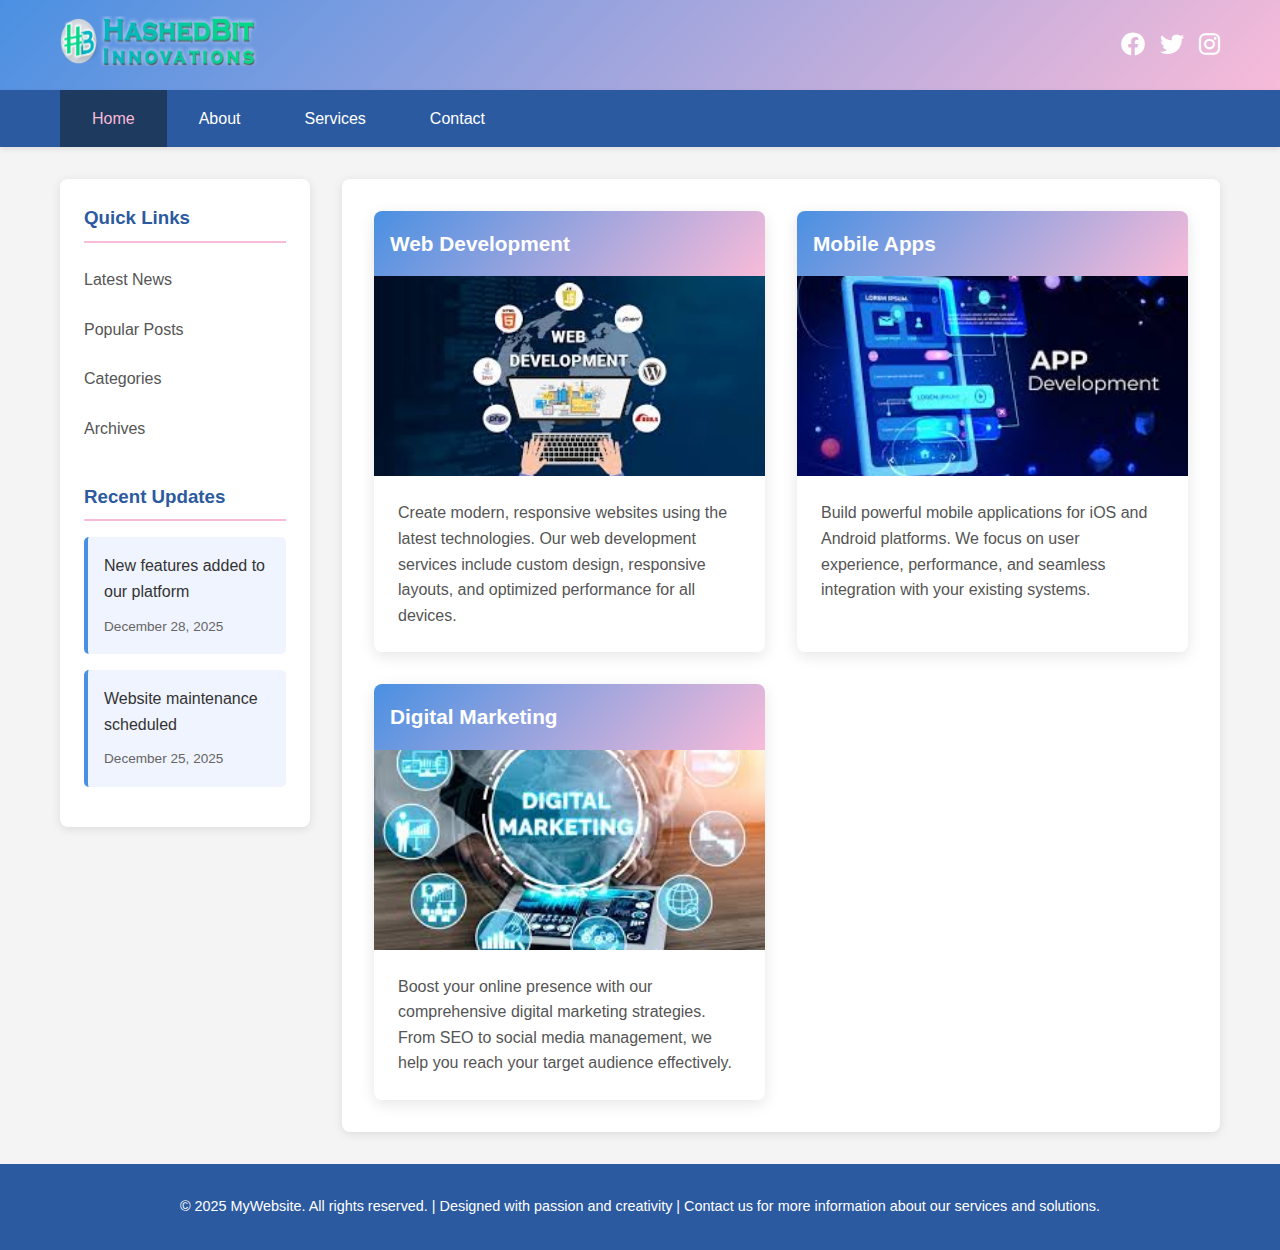
<file: index.html>
<!DOCTYPE html>
<html lang="en">
<head>
    <meta charset="UTF-8">
    <meta name="viewport" content="width=device-width, initial-scale=1.0">
    <title>My Website</title>
    <link rel="stylesheet" href="styles.css">
    <link rel="stylesheet" href="https://cdnjs.cloudflare.com/ajax/libs/font-awesome/6.0.0/css/all.min.css">
</head>
<body>
    <!-- Header Section -->
    <header class="header">
        <div class="container">
            <div class="logo">
                <img src="logo.png" alt="Company Logo" class="logo-img">
            </div>
            <div class="social-links">
                <a href="#" class="social-link"><i class="fab fa-facebook"></i></a>
                <a href="#" class="social-link"><i class="fab fa-twitter"></i></a>
                <a href="#" class="social-link"><i class="fab fa-instagram"></i></a>
            </div>
        </div>
    </header>

    <!-- Navigation Menu -->
    <nav class="navbar">
        <div class="container">
            <ul class="nav-menu">
                <li><a href="#" class="nav-link active">Home</a></li>
                <li><a href="#" class="nav-link">About</a></li>
                <li><a href="#" class="nav-link">Services</a></li>
                <li><a href="#" class="nav-link">Contact</a></li>
            </ul>
        </div>
    </nav>

    <!-- Main Content Area -->
    <div class="main-wrapper">
        <div class="container">
            <!-- Sidebar -->
            <aside class="sidebar">
                <div class="sidebar-content">
                    <h3>Quick Links</h3>
                    <ul class="sidebar-menu">
                        <li><a href="#">Latest News</a></li>
                        <li><a href="#">Popular Posts</a></li>
                        <li><a href="#">Categories</a></li>
                        <li><a href="#">Archives</a></li>
                    </ul>
                    
                    <h3>Recent Updates</h3>
                    <div class="sidebar-item">
                        <p>New features added to our platform</p>
                        <small>December 28, 2025</small>
                    </div>
                    
                    <div class="sidebar-item">
                        <p>Website maintenance scheduled</p>
                        <small>December 25, 2025</small>
                    </div>
                </div>
            </aside>

            <!-- Main Content -->
            <main class="main-content">
                <div class="content-boxes">
                    <!-- Box 1 -->
                    <div class="content-box">
                        <h3>Web Development</h3>
                        <img src="web.png" alt="Web Development">
                        <p>Create modern, responsive websites using the latest technologies. Our web development services include custom design, responsive layouts, and optimized performance for all devices.</p>
                    </div>

                    <!-- Box 2 -->
                    <div class="content-box">
                        <h3>Mobile Apps</h3>
                        <img src="App.png" alt="Mobile Apps">
                        <p>Build powerful mobile applications for iOS and Android platforms. We focus on user experience, performance, and seamless integration with your existing systems.</p>
                    </div>

                    <!-- Box 3 -->
                    <div class="content-box">
                        <h3>Digital Marketing</h3>
                        <img src="marketing.png" alt="Digital Marketing">
                        <p>Boost your online presence with our comprehensive digital marketing strategies. From SEO to social media management, we help you reach your target audience effectively.</p>
                    </div>
                </div>
            </main>
        </div>
    </div>

    <!-- Footer -->
    <footer class="footer">
        <div class="container">
            <p>&copy; 2025 MyWebsite. All rights reserved. | Designed with passion and creativity | Contact us for more information about our services and solutions.</p>
        </div>
    </footer>
</body>
</html>
</file>
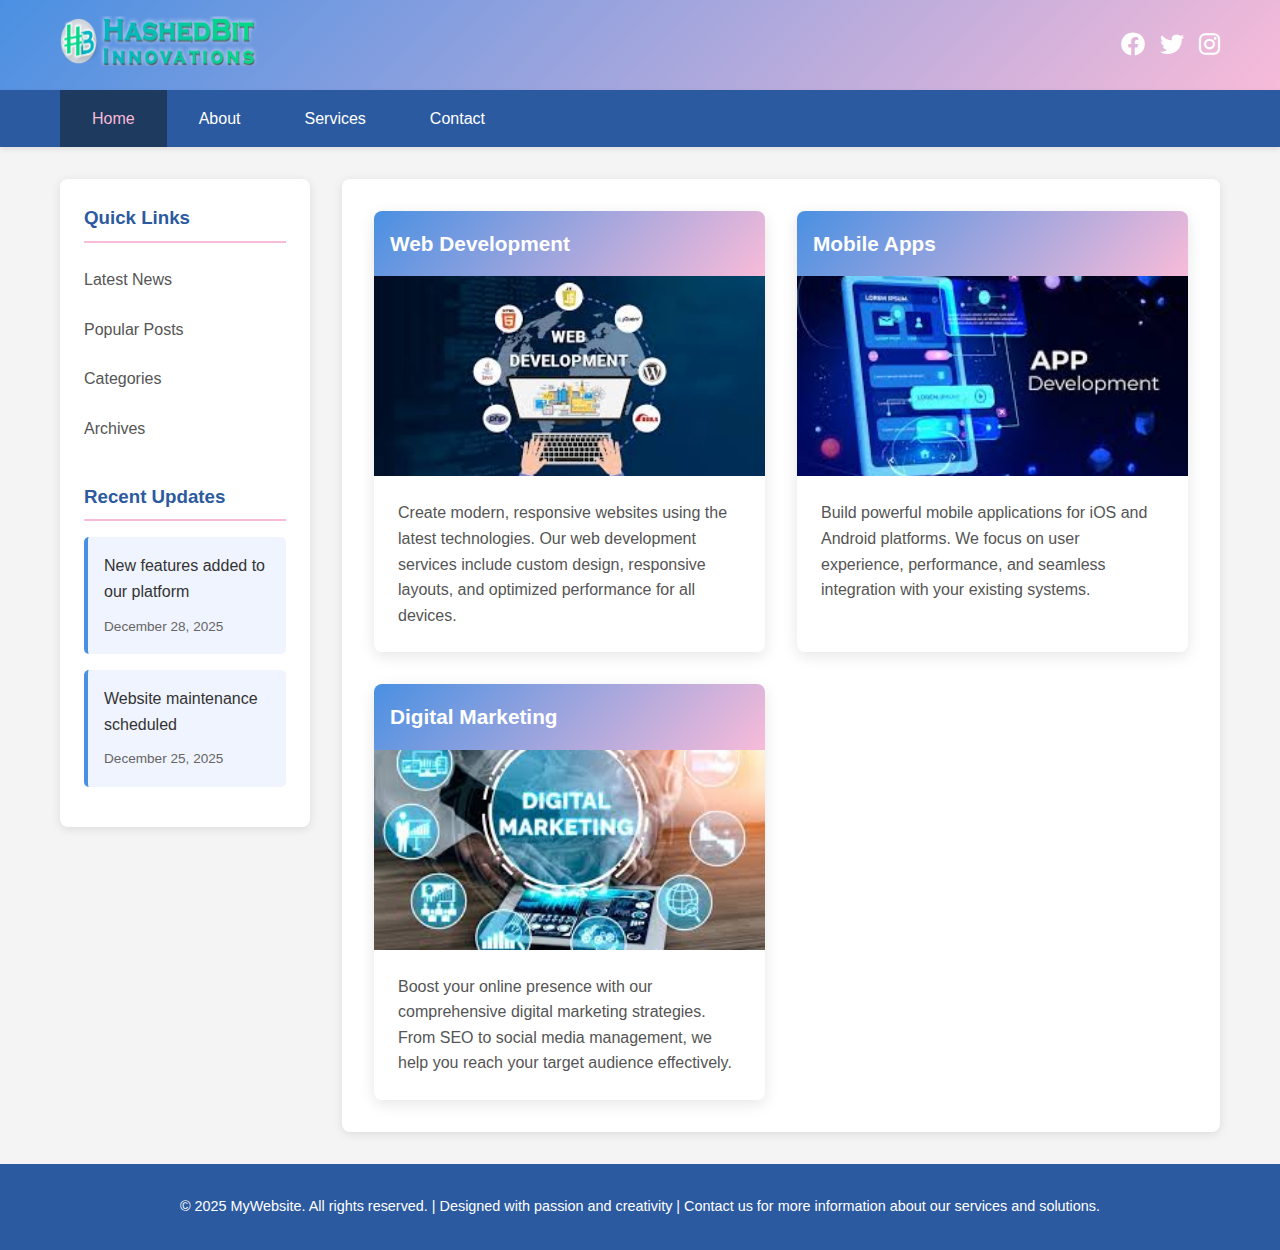
<file: Assignment1/index.html>
<!DOCTYPE html>
<html lang="en">
<head>
    <meta charset="UTF-8">
    <meta name="viewport" content="width=device-width, initial-scale=1.0">
    <title>My Website</title>
    <link rel="stylesheet" href="styles.css">
    <link rel="stylesheet" href="https://cdnjs.cloudflare.com/ajax/libs/font-awesome/6.0.0/css/all.min.css">
</head>
<body>
    <!-- Header Section -->
    <header class="header">
        <div class="container">
            <div class="logo">
                <img src="logo.png" alt="Company Logo" class="logo-img">
            </div>
            <div class="social-links">
                <a href="#" class="social-link"><i class="fab fa-facebook"></i></a>
                <a href="#" class="social-link"><i class="fab fa-twitter"></i></a>
                <a href="#" class="social-link"><i class="fab fa-instagram"></i></a>
            </div>
        </div>
    </header>

    <!-- Navigation Menu -->
    <nav class="navbar">
        <div class="container">
            <ul class="nav-menu">
                <li><a href="#" class="nav-link active">Home</a></li>
                <li><a href="#" class="nav-link">About</a></li>
                <li><a href="#" class="nav-link">Services</a></li>
                <li><a href="#" class="nav-link">Contact</a></li>
            </ul>
        </div>
    </nav>

    <!-- Main Content Area -->
    <div class="main-wrapper">
        <div class="container">
            <!-- Sidebar -->
            <aside class="sidebar">
                <div class="sidebar-content">
                    <h3>Quick Links</h3>
                    <ul class="sidebar-menu">
                        <li><a href="#">Latest News</a></li>
                        <li><a href="#">Popular Posts</a></li>
                        <li><a href="#">Categories</a></li>
                        <li><a href="#">Archives</a></li>
                    </ul>
                    
                    <h3>Recent Updates</h3>
                    <div class="sidebar-item">
                        <p>New features added to our platform</p>
                        <small>December 28, 2025</small>
                    </div>
                    
                    <div class="sidebar-item">
                        <p>Website maintenance scheduled</p>
                        <small>December 25, 2025</small>
                    </div>
                </div>
            </aside>

            <!-- Main Content -->
            <main class="main-content">
                <div class="content-boxes">
                    <!-- Box 1 -->
                    <div class="content-box">
                        <h3>Web Development</h3>
                        <img src="web.png" alt="Web Development">
                        <p>Create modern, responsive websites using the latest technologies. Our web development services include custom design, responsive layouts, and optimized performance for all devices.</p>
                    </div>

                    <!-- Box 2 -->
                    <div class="content-box">
                        <h3>Mobile Apps</h3>
                        <img src="App.png" alt="Mobile Apps">
                        <p>Build powerful mobile applications for iOS and Android platforms. We focus on user experience, performance, and seamless integration with your existing systems.</p>
                    </div>

                    <!-- Box 3 -->
                    <div class="content-box">
                        <h3>Digital Marketing</h3>
                        <img src="marketing.png" alt="Digital Marketing">
                        <p>Boost your online presence with our comprehensive digital marketing strategies. From SEO to social media management, we help you reach your target audience effectively.</p>
                    </div>
                </div>
            </main>
        </div>
    </div>

    <!-- Footer -->
    <footer class="footer">
        <div class="container">
            <p>&copy; 2025 MyWebsite. All rights reserved. | Designed with passion and creativity | Contact us for more information about our services and solutions.</p>
        </div>
    </footer>
</body>
</html>
</file>
<file: styles.css>
/* Reset and Base Styles */
* {
    margin: 0;
    padding: 0;
    box-sizing: border-box;
}

body {
    font-family: 'Arial', sans-serif;
    line-height: 1.6;
    color: #333;
    background-color: #f4f4f4;
}

.container {
    max-width: 1200px;
    margin: 0 auto;
    padding: 0 20px;
}

/* Header Styles */
.header {
    background: linear-gradient(135deg, #4a90e2 0%, #f8bbd9 100%);
    color: white;
    padding: 1rem 0;
    box-shadow: 0 2px 5px rgba(0, 0, 0, 0.1);
}

.header .container {
    display: flex;
    justify-content: space-between;
    align-items: center;
}

.logo-img {
    height: 50px;
    width: auto;
    max-width: 200px;
}

.social-links {
    display: flex;
    gap: 15px;
}

.social-link {
    color: white;
    font-size: 1.5rem;
    transition: transform 0.3s ease, color 0.3s ease;
    text-decoration: none;
}

.social-link:hover {
    transform: translateY(-3px);
    color: #ffc0cb;
}

/* Navigation Styles */
.navbar {
    background-color: #2c5aa0;
    padding: 0;
    box-shadow: 0 2px 5px rgba(0, 0, 0, 0.1);
}

.nav-menu {
    display: flex;
    list-style: none;
    margin: 0;
    padding: 0;
}

.nav-menu li {
    margin: 0;
}

.nav-link {
    display: block;
    color: white;
    text-decoration: none;
    padding: 1rem 2rem;
    transition: background-color 0.3s ease;
    font-weight: 500;
}

.nav-link:hover,
.nav-link.active {
    background-color: #1e3a5f;
    color: #f8bbd9;
}

/* Main Wrapper */
.main-wrapper {
    display: flex;
    min-height: calc(100vh - 200px);
    padding: 2rem 0;
}

.main-wrapper .container {
    display: grid;
    grid-template-columns: 250px 1fr;
    gap: 2rem;
    width: 100%;
}

/* Sidebar Styles */
.sidebar {
    background: white;
    padding: 1.5rem;
    border-radius: 8px;
    box-shadow: 0 2px 10px rgba(0, 0, 0, 0.1);
    height: fit-content;
}

.sidebar h3 {
    color: #2c5aa0;
    margin-bottom: 1rem;
    padding-bottom: 0.5rem;
    border-bottom: 2px solid #f8bbd9;
}

.sidebar-menu {
    list-style: none;
    margin-bottom: 2rem;
}

.sidebar-menu li {
    margin-bottom: 0.5rem;
}

.sidebar-menu a {
    color: #555;
    text-decoration: none;
    padding: 0.5rem 0;
    display: block;
    transition: color 0.3s ease;
}

.sidebar-menu a:hover {
    color: #4a90e2;
    padding-left: 10px;
}

.sidebar-item {
    background: #f0f4ff;
    padding: 1rem;
    margin-bottom: 1rem;
    border-radius: 5px;
    border-left: 4px solid #4a90e2;
}

.sidebar-item p {
    margin-bottom: 0.5rem;
    font-weight: 500;
}

.sidebar-item small {
    color: #666;
    font-size: 0.85rem;
}

/* Main Content Styles */
.main-content {
    background: white;
    padding: 2rem;
    border-radius: 8px;
    box-shadow: 0 2px 10px rgba(0, 0, 0, 0.1);
}

.content-boxes {
    display: grid;
    grid-template-columns: repeat(auto-fit, minmax(300px, 1fr));
    gap: 2rem;
}

.content-box {
    background: white;
    border-radius: 8px;
    overflow: hidden;
    box-shadow: 0 4px 15px rgba(0, 0, 0, 0.1);
    transition: transform 0.3s ease, box-shadow 0.3s ease;
}

.content-box:hover {
    transform: translateY(-5px);
    box-shadow: 0 8px 25px rgba(0, 0, 0, 0.15);
}

.content-box h3 {
    background: linear-gradient(135deg, #4a90e2, #f8bbd9);
    color: white;
    padding: 1rem;
    margin: 0;
    font-size: 1.3rem;
}

.content-box img {
    width: 100%;
    height: 200px;
    object-fit: cover;
    display: block;
}

.content-box p {
    padding: 1.5rem;
    color: #555;
    line-height: 1.6;
}

/* Footer Styles */
.footer {
    background: #2c5aa0;
    color: white;
    text-align: center;
    padding: 2rem 0;
    margin-top: auto;
}

.footer p {
    margin: 0;
    font-size: 0.9rem;
    line-height: 1.5;
}

/* Responsive Design */
@media (max-width: 768px) {
    .header .container {
        flex-direction: column;
        gap: 1rem;
    }

    .nav-menu {
        flex-direction: column;
    }

    .nav-link {
        padding: 0.75rem 1rem;
        border-bottom: 1px solid #1e3a5f;
    }

    .main-wrapper .container {
        grid-template-columns: 1fr;
        gap: 1rem;
    }

    .content-boxes {
        grid-template-columns: 1fr;
    }

    .social-links {
        justify-content: center;
    }
}

@media (max-width: 480px) {
    .container {
        padding: 0 10px;
    }

    .logo h2 {
        font-size: 1.5rem;
    }

    .main-content {
        padding: 1rem;
    }

    .sidebar {
        padding: 1rem;
    }
}
</file>
<file: Assignment1/styles.css>
/* Reset and Base Styles */
* {
    margin: 0;
    padding: 0;
    box-sizing: border-box;
}

body {
    font-family: 'Arial', sans-serif;
    line-height: 1.6;
    color: #333;
    background-color: #f4f4f4;
}

.container {
    max-width: 1200px;
    margin: 0 auto;
    padding: 0 20px;
}

/* Header Styles */
.header {
    background: linear-gradient(135deg, #4a90e2 0%, #f8bbd9 100%);
    color: white;
    padding: 1rem 0;
    box-shadow: 0 2px 5px rgba(0, 0, 0, 0.1);
}

.header .container {
    display: flex;
    justify-content: space-between;
    align-items: center;
}

.logo-img {
    height: 50px;
    width: auto;
    max-width: 200px;
}

.social-links {
    display: flex;
    gap: 15px;
}

.social-link {
    color: white;
    font-size: 1.5rem;
    transition: transform 0.3s ease, color 0.3s ease;
    text-decoration: none;
}

.social-link:hover {
    transform: translateY(-3px);
    color: #ffc0cb;
}

/* Navigation Styles */
.navbar {
    background-color: #2c5aa0;
    padding: 0;
    box-shadow: 0 2px 5px rgba(0, 0, 0, 0.1);
}

.nav-menu {
    display: flex;
    list-style: none;
    margin: 0;
    padding: 0;
}

.nav-menu li {
    margin: 0;
}

.nav-link {
    display: block;
    color: white;
    text-decoration: none;
    padding: 1rem 2rem;
    transition: background-color 0.3s ease;
    font-weight: 500;
}

.nav-link:hover,
.nav-link.active {
    background-color: #1e3a5f;
    color: #f8bbd9;
}

/* Main Wrapper */
.main-wrapper {
    display: flex;
    min-height: calc(100vh - 200px);
    padding: 2rem 0;
}

.main-wrapper .container {
    display: grid;
    grid-template-columns: 250px 1fr;
    gap: 2rem;
    width: 100%;
}

/* Sidebar Styles */
.sidebar {
    background: white;
    padding: 1.5rem;
    border-radius: 8px;
    box-shadow: 0 2px 10px rgba(0, 0, 0, 0.1);
    height: fit-content;
}

.sidebar h3 {
    color: #2c5aa0;
    margin-bottom: 1rem;
    padding-bottom: 0.5rem;
    border-bottom: 2px solid #f8bbd9;
}

.sidebar-menu {
    list-style: none;
    margin-bottom: 2rem;
}

.sidebar-menu li {
    margin-bottom: 0.5rem;
}

.sidebar-menu a {
    color: #555;
    text-decoration: none;
    padding: 0.5rem 0;
    display: block;
    transition: color 0.3s ease;
}

.sidebar-menu a:hover {
    color: #4a90e2;
    padding-left: 10px;
}

.sidebar-item {
    background: #f0f4ff;
    padding: 1rem;
    margin-bottom: 1rem;
    border-radius: 5px;
    border-left: 4px solid #4a90e2;
}

.sidebar-item p {
    margin-bottom: 0.5rem;
    font-weight: 500;
}

.sidebar-item small {
    color: #666;
    font-size: 0.85rem;
}

/* Main Content Styles */
.main-content {
    background: white;
    padding: 2rem;
    border-radius: 8px;
    box-shadow: 0 2px 10px rgba(0, 0, 0, 0.1);
}

.content-boxes {
    display: grid;
    grid-template-columns: repeat(auto-fit, minmax(300px, 1fr));
    gap: 2rem;
}

.content-box {
    background: white;
    border-radius: 8px;
    overflow: hidden;
    box-shadow: 0 4px 15px rgba(0, 0, 0, 0.1);
    transition: transform 0.3s ease, box-shadow 0.3s ease;
}

.content-box:hover {
    transform: translateY(-5px);
    box-shadow: 0 8px 25px rgba(0, 0, 0, 0.15);
}

.content-box h3 {
    background: linear-gradient(135deg, #4a90e2, #f8bbd9);
    color: white;
    padding: 1rem;
    margin: 0;
    font-size: 1.3rem;
}

.content-box img {
    width: 100%;
    height: 200px;
    object-fit: cover;
    display: block;
}

.content-box p {
    padding: 1.5rem;
    color: #555;
    line-height: 1.6;
}

/* Footer Styles */
.footer {
    background: #2c5aa0;
    color: white;
    text-align: center;
    padding: 2rem 0;
    margin-top: auto;
}

.footer p {
    margin: 0;
    font-size: 0.9rem;
    line-height: 1.5;
}

/* Responsive Design */
@media (max-width: 768px) {
    .header .container {
        flex-direction: column;
        gap: 1rem;
    }

    .nav-menu {
        flex-direction: column;
    }

    .nav-link {
        padding: 0.75rem 1rem;
        border-bottom: 1px solid #1e3a5f;
    }

    .main-wrapper .container {
        grid-template-columns: 1fr;
        gap: 1rem;
    }

    .content-boxes {
        grid-template-columns: 1fr;
    }

    .social-links {
        justify-content: center;
    }
}

@media (max-width: 480px) {
    .container {
        padding: 0 10px;
    }

    .logo h2 {
        font-size: 1.5rem;
    }

    .main-content {
        padding: 1rem;
    }

    .sidebar {
        padding: 1rem;
    }
}
</file>
